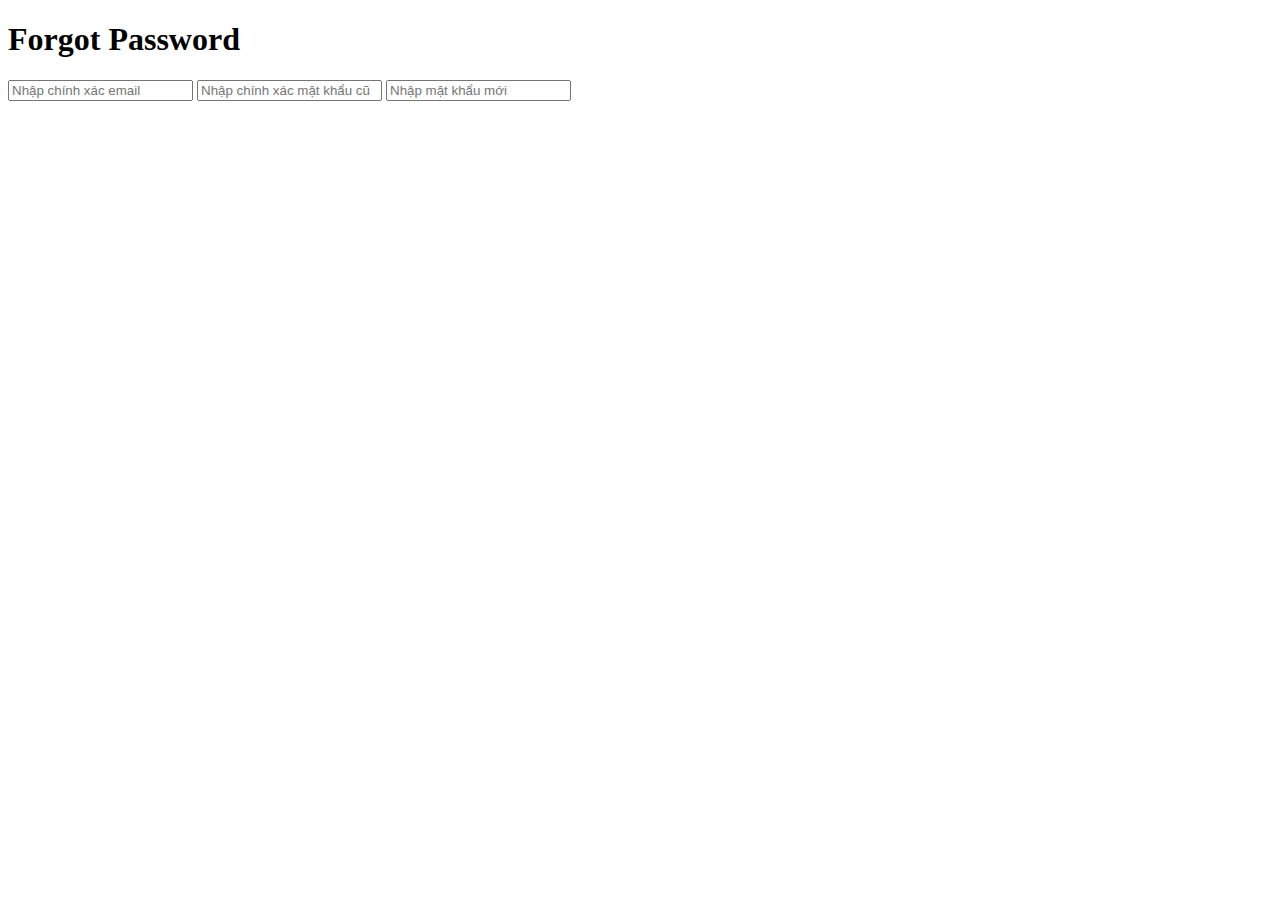
<file: forgotpass.html>
<!DOCTYPE html>
<html lang="en">
  <head>
    <meta charset="UTF-8" />
    <meta name="viewport" content="width=device-width, initial-scale=1.0" />
    <title>Document</title>
  </head>
  
<style>
  .fotgotpass-ui{

  }
</style>

  <body>
    <div class="forgotpass-ui">
      <div class="fotgot-info">
        <h1>Forgot Password</h1>
        <form id="forgot-form">
          <input type="email" placeholder="Nhập chính xác email" />
          <input type="text" placeholder="Nhập chính xác mật khẩu cũ" />
          <input type="text" placeholder="Nhập mật khẩu mới" />
        </form>
      </div>
    </div>
  </body>
</html>
</file>
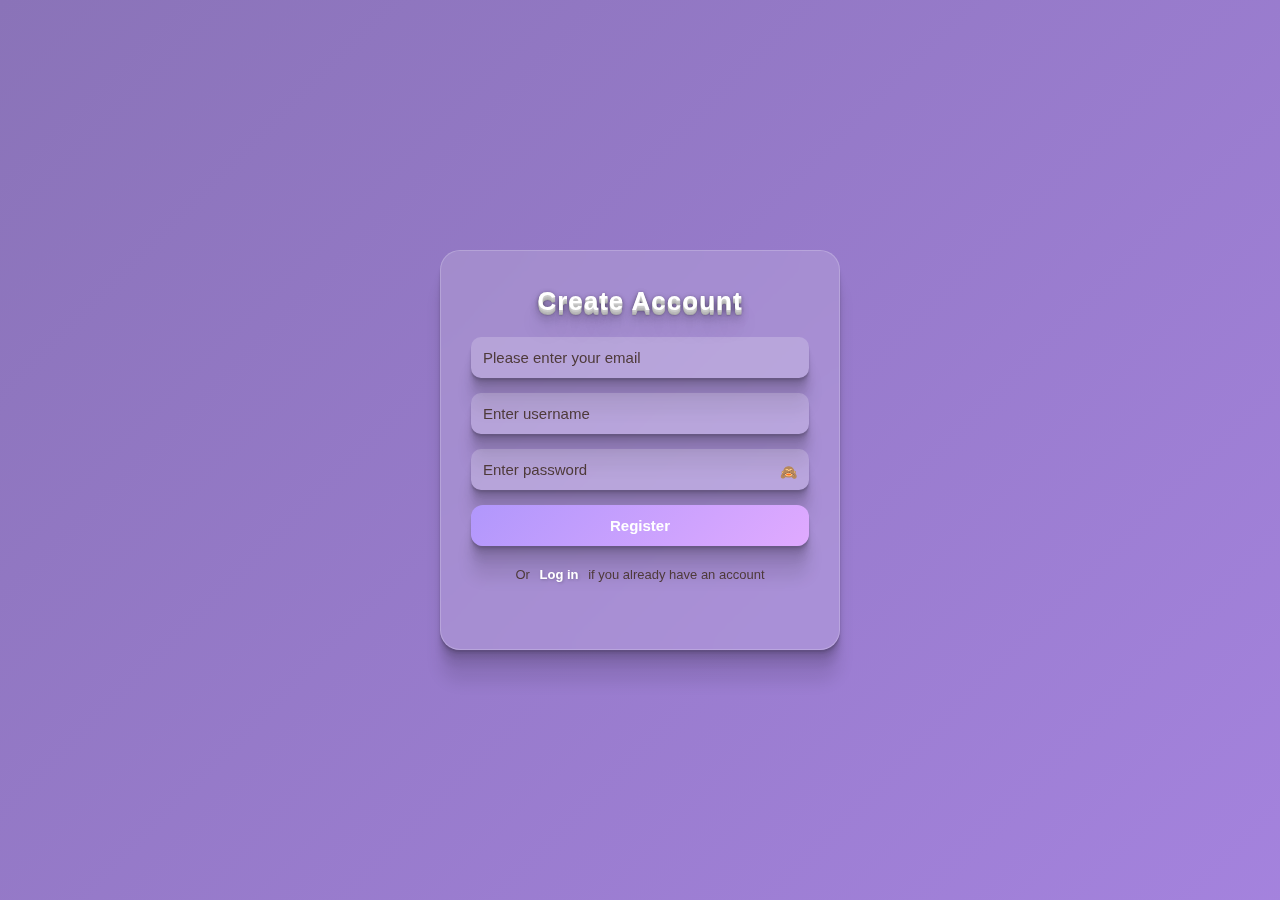
<file: register.html>
<!DOCTYPE html>
<html lang="en">
  <head>
    <meta charset="UTF-8" />
    <meta name="viewport" content="width=device-width, initial-scale=1.0" />
    <title>Create Account</title>
    <script defer src="assets/js/register.js"></script>
    <style>
      * {
        box-sizing: border-box;
        margin: 0;
        padding: 0;
      }

      body {
        height: 100vh;
        font-family: "Poppins", sans-serif;
        display: flex;
        justify-content: center;
        align-items: center;
        background: linear-gradient(135deg, #8a73b8, #b18af0, #382568);
        background-size: 300% 300%;
        animation: gradientBG 30s linear infinite;
      }
      @keyframes gradientBG {
        0% {
          background-position: 0% 0%;
        }
        50% {
          background-position: 100% 100%;
        }
        100% {
          background-position: 0% 0%;
        }
      }
      .register-container {
        background: rgba(255, 255, 255, 0.15);
        padding: 35px 30px;
        border-radius: 20px;
        backdrop-filter: blur(15px);
        border: 1px solid rgba(255, 255, 255, 0.2);
        max-width: 400px;
        width: 100%;
        min-height: 400px;
        text-align: center;
        box-shadow: rgba(0, 0, 0, 0.09) 0px 2px 1px,
          rgba(0, 0, 0, 0.09) 0px 4px 2px, rgba(0, 0, 0, 0.09) 0px 8px 4px,
          rgba(0, 0, 0, 0.09) 0px 16px 8px, rgba(0, 0, 0, 0.09) 0px 32px 16px;
        animation: shake 3s infinite ease-in-out alternate;
      }

      @keyframes shake {
        20% {
          transform: translateX(-1px);
        }
        40% {
          transform: translateX(1px);
        }
        60% {
          transform: translateX(-1px);
        }
        80% {
          transform: translateX(1px);
        }
      }

      h1 {
        margin-bottom: 20px;
        font-size: 26px;
        font-weight: bold;
        color: #fff;
        letter-spacing: 1px;
        text-shadow: 0 1px 0 #cccccc, 0 2px 0 #c9c9c9, 0 3px 0 #bbb,
          0 4px 0 #b9b9b9, 0 5px 0 #aaa, 0 6px 1px rgba(0, 0, 0, 0.1),
          0 0 5px rgba(0, 0, 0, 0.1), 0 1px 3px rgba(0, 0, 0, 0.3),
          0 3px 5px rgba(0, 0, 0, 0.2), 0 5px 10px rgba(0, 0, 0, 0.25),
          0 10px 10px rgba(0, 0, 0, 0.2), 0 20px 20px rgba(0, 0, 0, 0.15);
        transition: transform 0.3s ease;
      }

      h1:hover {
        transform: scale(1.05);
      }
      input {
        width: 100%;
        padding: 12px;
        margin-bottom: 15px;
        border-radius: 10px;
        border: none;
        font-size: 15px;
        outline: none;
        background: rgba(255, 255, 255, 0.2);
        color: whitesmoke;
        transition: 0.3s;
        box-shadow: rgba(0, 0, 0, 0.09) 0px 2px 1px,
          rgba(0, 0, 0, 0.09) 0px 4px 2px, rgba(0, 0, 0, 0.09) 0px 8px 4px,
          rgba(0, 0, 0, 0.09) 0px 16px 8px, rgba(0, 0, 0, 0.09) 0px 32px 16px;
      }

      input::placeholder {
        color: rgb(78, 58, 58);
      }

      input:focus {
        background: rgba(255, 255, 255, 0.3);
        transform: scale(1.01);
        border: 1px solid #b197fc;
      }
      input:hover {
        scale: 1.02;
        box-shadow: rgba(0, 0, 0, 0.35) 0px 5px 15px;
      }
      input:hover::placeholder,
      input:focus::placeholder {
        transition: color 0.3s ease;
      }

      button {
        width: 100%;
        padding: 12px;
        background: linear-gradient(135deg, #b197fc, #e0aaff);
        color: white;
        border: none;
        border-radius: 12px;
        font-weight: bold;
        cursor: pointer;
        transition: transform 0.2s ease, box-shadow 0.3s ease;
        box-shadow: rgba(0, 0, 0, 0.09) 0px 2px 1px,
          rgba(0, 0, 0, 0.09) 0px 4px 2px, rgba(0, 0, 0, 0.09) 0px 8px 4px,
          rgba(0, 0, 0, 0.09) 0px 16px 8px, rgba(0, 0, 0, 0.09) 0px 32px 16px;
        font-size: 15px;
      }

      button:hover {
        transform: translateY(-3px);
        box-shadow: 0 6px 20px rgba(149, 117, 205, 0.5);
      }
      #togglePassword {
        transform: none;
        position: absolute;
        right: 30px;
        bottom: 39.5%;
        width: fit-content;
        border: none;
        background: none;
        cursor: pointer;
        font-size: 14px;
        box-shadow: none;
        transition: transform 0.3s;
      }
      #togglePassword:hover {
        transform: scale(1.05);
      }

      p {
        margin-top: 18px;
        font-size: 13px;
        color: rgb(78, 58, 58);
      }

      a {
        display: inline-block;
        padding: 3px 6px;
        border-radius: 6px;
        color: #fff;
        font-weight: 600;
        text-decoration: none;
        text-shadow: 1px 1px 3px rgba(0, 0, 0, 0.2);
        transition: all 0.3s ease;
      }

      a:hover {
        background: linear-gradient(135deg, #b197fc, #e0aaff);
        box-shadow: 0 4px 12px rgba(176, 118, 255, 0.5);
        transform: translateY(-2px);
      }
    </style>
  </head>
  <body>
    <div class="register-container">
      <h1>Create Account</h1>
      <form id="registerForm">
        <input
          type="email"
          name="email"
          placeholder="Please enter your email"
          required
        />
        <input
          type="text"
          name="username"
          placeholder="Enter username"
          required
        />
        <input
          type="password"
          name="password"
          placeholder="Enter password"
          required
        />
        <button type="button" id="togglePassword">🙈</button>
        <button type="submit">Register</button>
      </form>
      <p>Or <a href="index.html">Log in</a> if you already have an account</p>
    </div>
  </body>
</html>
</file>
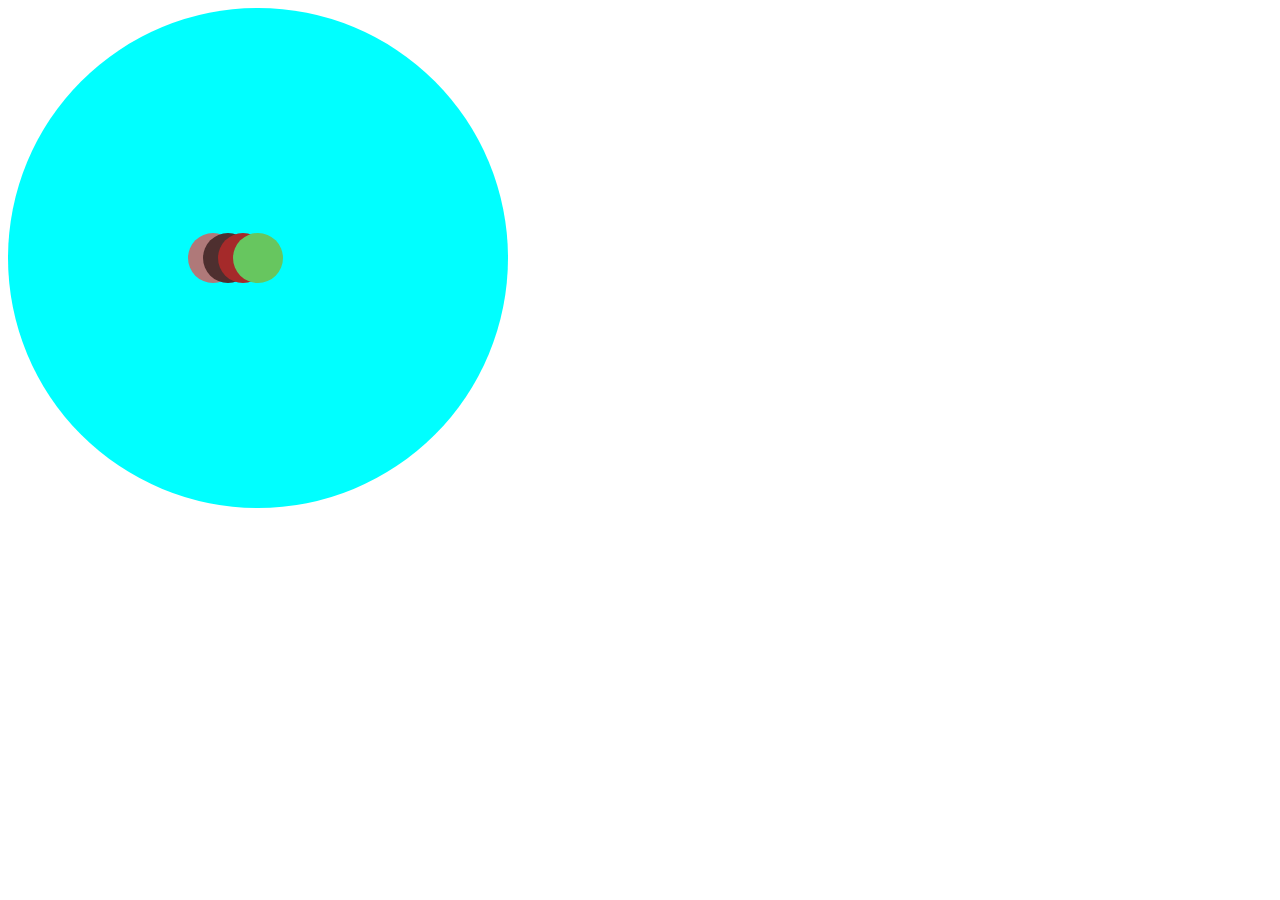
<file: test.html>
<!DOCTYPE html>
<html lang="en">
  <head>
    <meta charset="UTF-8" />
    <meta name="viewport" content="width=device-width, initial-scale=1.0" />
    <title>Document</title>
  </head>
  <style>
    .papa {
      width: 500px;
      height: 500px;
      background-color: aqua;
      display: flex;
      justify-content: center;
      align-items: center;
      position: relative;
      border-radius: 999px;
      animation: rotate linear 1.5s infinite;
      transform-origin: 200px center;
    }
    .icon {
      display: flex;
      width: 50px;
      height: 50px;
      background-color: rgb(103, 198, 95);
      z-index: 999;
      border-radius: 99px;
      animation: rotate linear 1.5s infinite;
      position: absolute;
      transform-origin: 200px center;
    }
    .papa :nth-child(2) {
      background-color: brown;
      transform: translateX(-30%);
      z-index: 2;
      animation: rotate linear 1.5s infinite;
    }
    .papa :nth-child(3) {
      background-color: rgb(78, 47, 47);
      transform: translateX(-60%);
      z-index: 1;
    }
    .papa :last-child {
      background-color: rgb(175, 121, 121);
      transform: translateX(-90%);
      z-index: 0;
    }
    @keyframes rotate {
      from {
        rotate: 0;
      }
      to {
        rotate: 360deg;
      }
    }
  </style>
  <body>
    <div class="papa">
      <div class="icon"></div>
      <div class="icon"></div>
      <div class="icon"></div>
      <div class="icon"></div>
    </div>
  </body>
</html>
</file>
